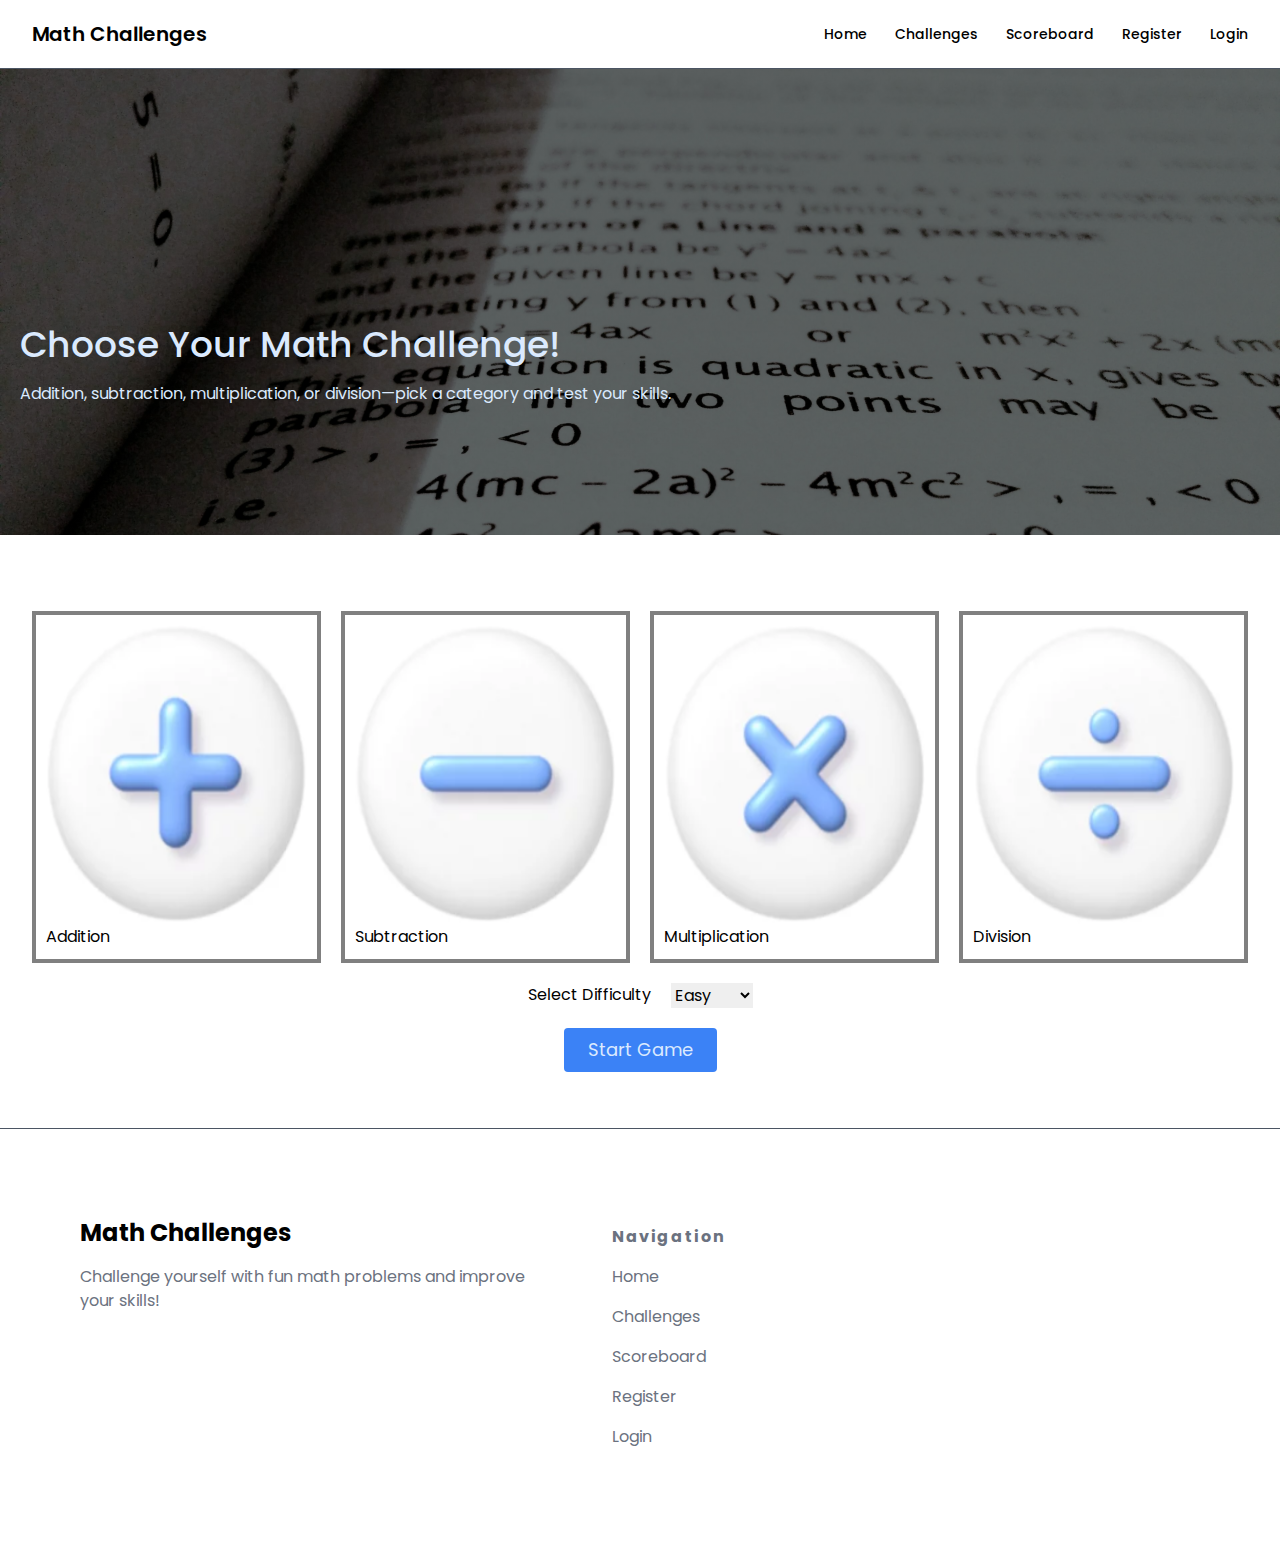
<file: fe/challenges.html>
<html lang="en">

<head>
    <link rel="stylesheet" href="./styles/challenges.css" data-precedence="next">
    <meta charset="utf-8">
    <title>Challenges</title>
    <meta name="viewport" content="width=device-width, initial-scale=1">
    <meta name="robots" content="follow, index">
</head>

<body class="loading bg-black">
    <main class="min-h-screen" style="">
        <div>
            <div>
                <header id="header"
                    class="font-ocean min-h-[60px] flex flex-wrap sm:justify-start sm:flex-nowrap z-50 w-full bg-white text-sm py-3 sm:py-0 border-b-[1px] border-solid border-gray-600">
                    <nav class="relative max-w-screen-2xl w-full mx-auto px-4 sm:flex sm:items-center sm:justify-between sm:px-6 lg:px-8"
                        aria-label="Global">
                        <div class="flex items-center justify-between flex-grow-1"><a
                                class="flex text-xl gap-2 items-center justify-center font-semibold text-black"
                                aria-label="Brand" href="/"><span class="text-[16px] md:text-[20px] leading-none">Math
                                    Challenges</span></a>
                            <div class="sm:hidden"><button type="button" class="hs-collapse-toggle size-9 flex justify-center items-center gap-x-2 text-sm font-semibold rounded-lg border 
    border-blue-500
    text-blue-500
    hover:border-blue-500
   disabled:opacity-50 disabled:pointer-events-none dark:focus:outline-none dark:focus:ring-1"
                                    data-hs-collapse="#navbar-collapse-with-animation"
                                    aria-controls="navbar-collapse-with-animation" aria-label="Toggle navigation"><svg
                                        class="hs-collapse-open:hidden flex-shrink-0 size-4"
                                        xmlns="http://www.w3.org/2000/svg" width="24" height="24" viewBox="0 0 24 24"
                                        fill="none" stroke="currentColor" stroke-width="2" stroke-linecap="round"
                                        stroke-linejoin="round">
                                        <line x1="3" x2="21" y1="6" y2="6"></line>
                                        <line x1="3" x2="21" y1="12" y2="12"></line>
                                        <line x1="3" x2="21" y1="18" y2="18"></line>
                                    </svg><svg class="hs-collapse-open:block hidden flex-shrink-0 size-4"
                                        xmlns="http://www.w3.org/2000/svg" width="24" height="24" viewBox="0 0 24 24"
                                        fill="none" stroke="currentColor" stroke-width="2" stroke-linecap="round"
                                        stroke-linejoin="round">
                                        <path d="M18 6 6 18"></path>
                                        <path d="m6 6 12 12"></path>
                                    </svg></button></div>
                        </div>
                        <div id="navbar-collapse-with-animation"
                            class="hs-collapse hidden overflow-hidden transition-all duration-300 sm:block">
                            <div
                                class="flex flex-col gap-y-4 gap-x-0 mt-5 sm:flex-row sm:items-center sm:justify-end sm:gap-y-0 sm:gap-x-7 sm:mt-0 sm:ps-7">
                                <a class="font-medium text-black hover:text-blue-500 sm:py-6"
                                    href="index.html">Home</a><a
                                    class="font-medium text-black hover:text-blue-500 sm:py-6"
                                    href="challenges.html">Challenges</a><a
                                    class="font-medium text-black hover:text-blue-500 sm:py-6"
                                    href="scoreboard.html">Scoreboard</a><a
                                    class="font-medium text-black hover:text-blue-500 sm:py-6"
                                    href="register.html">Register</a><a
                                    class="font-medium text-black hover:text-blue-500 sm:py-6"
                                    href="login.html">Login</a>

                            </div>
                        </div>
                    </nav>
                </header>
            </div>
            <div>
                <section id="hero-Ofb3PE" class="text-blue-100 font-ocean"
                    style="background-image: linear-gradient(rgba(0, 0, 0, 0.6), rgba(0, 0, 0, 0.6)), url('./images/challenges1.jpeg'); background-size: cover; background-position: center center;">
                    <div
                        class="container max-w-screen-2xl mx-auto flex px-5 py-24 pt-64 md:flex-row flex-col items-center">
                        <div
                            class="lg:flex-grow md:w-1/2 lg:pr-24 md:pr-16 flex flex-col md:items-start md:text-left mb-16 md:mb-0 items-center ">
                            <h1 class="title-font sm:text-4xl text-3xl mb-4 font-medium text-blue-100">Choose Your Math Challenge!</h1>
                            <p class="mb-8 leading-relaxed">Addition, subtraction, multiplication, or division—pick a category and test your skills.</p>
                        </div>
                    </div>
                </section>
            </div>
            <div class="bg-white font-ocean px-4 py-10 sm:px-6 lg:px-8 lg:py-14">
                
                <div class='alias-container'>
                    <p id='alias' class='text-blue-500 inline-flex items-center gap-2 text-xl font-bold md:text-2xl'></p>
                </div>
                
                <div id='playground'>
                    <div class="operation-container">
                        <div class="operation" onclick="selectOperation('addition', this)">
                            <img src="./images/plus.png" alt="Addition">
                            <p>Addition</p>
                        </div>
                        <div class="operation" onclick="selectOperation('subtraction', this)">
                            <img src="./images/minus.png" alt="Subtraction">
                            <p>Subtraction</p>
                        </div>
                        <div class="operation" onclick="selectOperation('multiplication', this)">
                            <img src="./images/multiplication.png" alt="Multiplication">
                            <p>Multiplication</p>
                        </div>
                        <div class="operation" onclick="selectOperation('division', this)">
                            <img src="./images/division.png" alt="Division">
                            <p>Division</p>
                        </div>
                    </div>
                
                    <div class="difficulty-container">
                        <h3>Select Difficulty</h3>
                        <select id="difficulty">
                            <option value="easy">Easy</option>
                            <option value="medium">Medium</option>
                            <option value="hard">Hard</option>
                            <option value="expert">Expert</option>
                        </select>
                    </div>    
                </div>

                <div class='flex justify-center'>
                    <button class="inline-flex text-blue-100 bg-blue-500 hover:bg-blue-600 border-0 py-2 px-6 focus:outline-none rounded text-lg" onclick="confirmSelection()">Start Game</button>
                </div>                
            </div>
            <div>
                <div id="footer"
                    class="bg-white font-ocean p-4 sm:pt-10 lg:p-12 border-t-[1px] border-solid border-gray-600">
                    <footer class="mx-auto max-w-screen-2xl px-4 md:px-8">
                        <div class="mb-16 flex flex-col md:flex-row md:gap-12 gap-4 pt-10 lg:gap-8 lg:pt-12">
                            <div class="col-span-full lg:col-span-2">
                                <div class="mb-4 lg:-mt-2"><a
                                        class="text-black inline-flex items-center gap-2 text-xl font-bold md:text-2xl"
                                        aria-label="logo" href="index.html">
                                        <p class="max-w-[700px]">Math Challenges</p>
                                    </a></div>
                                <p class="text-gray-500 max-w-[500px] mb-6 sm:pr-8">Challenge yourself with fun math
                                    problems and improve your skills!</p>
                            </div>
                            <div>
                                <div class="text-gray-500 mb-4 font-bold tracking-widest">Navigation</div>
                                <nav class="flex flex-col gap-4">
                                    <div><a class="text-gray-500 hover:text-blue-500 active:text-blue-600 transition duration-100"
                                            href="index.html">Home</a></div>
                                    <div><a class="text-gray-500 hover:text-blue-500 active:text-blue-600 transition duration-100"
                                            href="challenges.html">Challenges</a></div>
                                    <div><a class="text-gray-500 hover:text-blue-500 active:text-blue-600 transition duration-100"
                                            href="scoreboard.html">Scoreboard</a></div>
                                    <div><a class="text-gray-500 hover:text-blue-500 active:text-blue-600 transition duration-100"
                                            href="register.html">Register</a></div>
                                    <div><a class="text-gray-500 hover:text-blue-500 active:text-blue-600 transition duration-100"
                                            href="login.html">Login</a></div>

                                </nav>
                            </div>
                        </div>
                    </footer>
                </div>
            </div>
        </div>
    </main>
    <script src="scripts/challenges.js"></script>
</body>

</html>
</file>
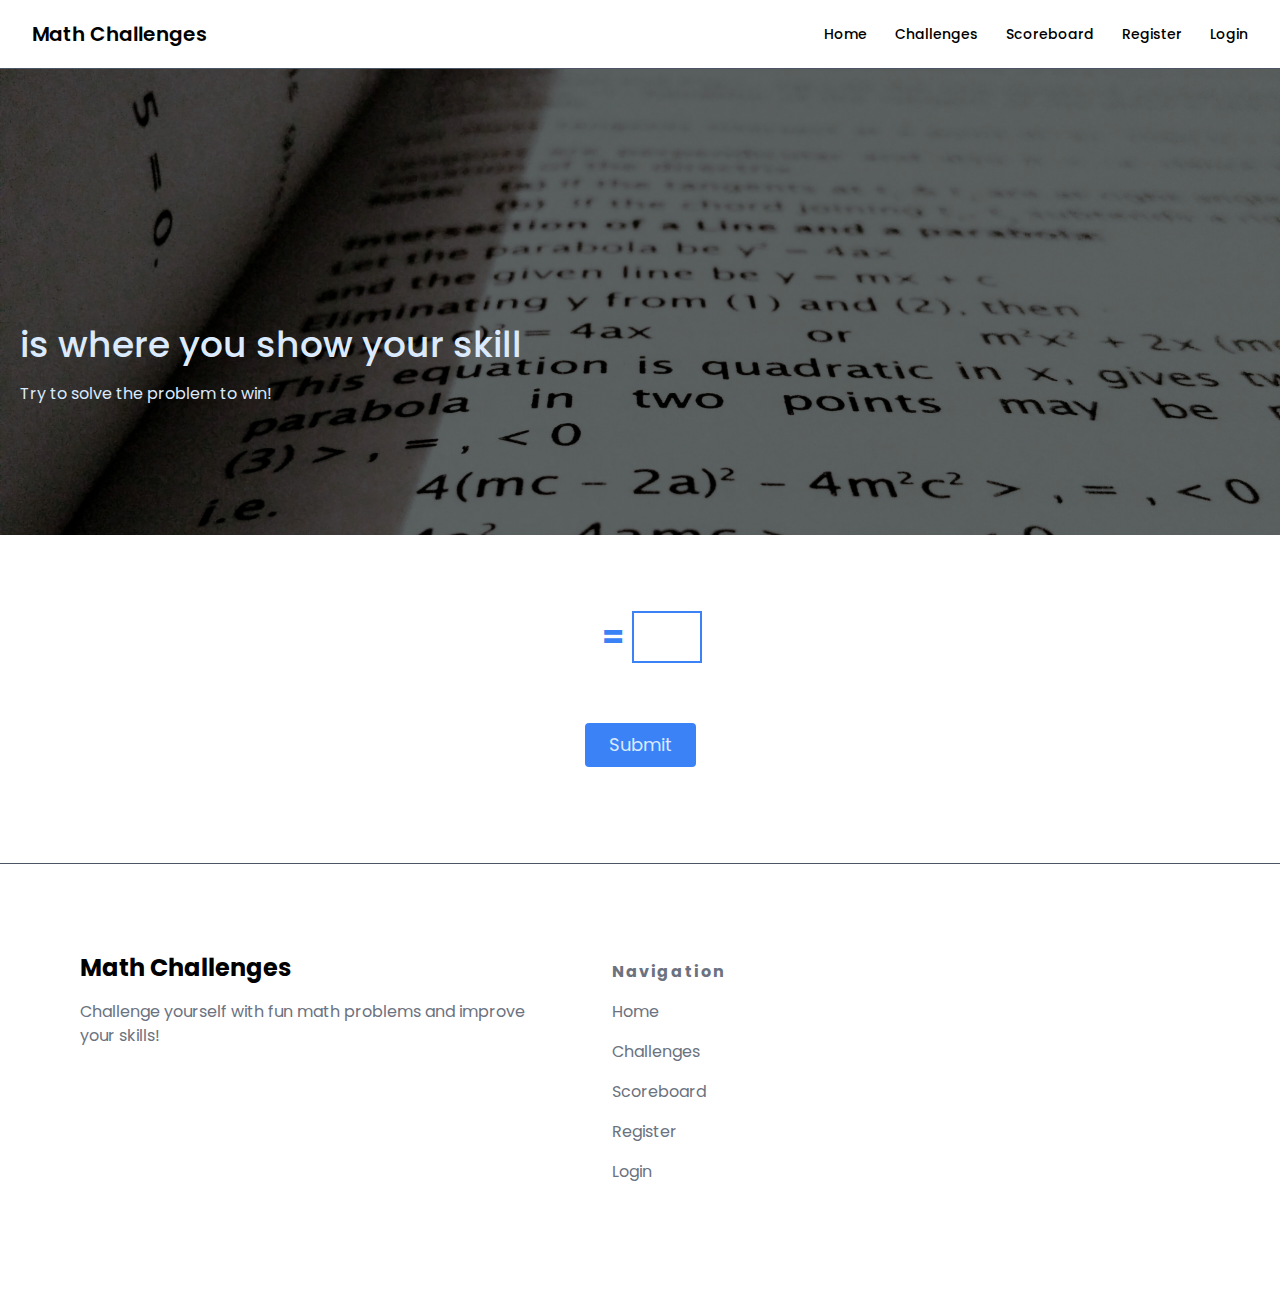
<file: fe/game.html>
<html lang="en">

<head>
    <link rel="stylesheet" href="./styles/game.css" data-precedence="next">
    <meta charset="utf-8">
    <title>Challenges</title>
    <meta name="viewport" content="width=device-width, initial-scale=1">
    <meta name="robots" content="follow, index">
</head>

<body class="loading bg-black">
    <main class="min-h-screen" style="">
        <div>
            <div>
                <header id="header"
                    class="font-ocean min-h-[60px] flex flex-wrap sm:justify-start sm:flex-nowrap z-50 w-full bg-white text-sm py-3 sm:py-0 border-b-[1px] border-solid border-gray-600">
                    <nav class="relative max-w-screen-2xl w-full mx-auto px-4 sm:flex sm:items-center sm:justify-between sm:px-6 lg:px-8"
                        aria-label="Global">
                        <div class="flex items-center justify-between flex-grow-1"><a
                                class="flex text-xl gap-2 items-center justify-center font-semibold text-black"
                                aria-label="Brand" href="/"><span class="text-[16px] md:text-[20px] leading-none">Math
                                    Challenges</span></a>
                            <div class="sm:hidden"><button type="button" class="hs-collapse-toggle size-9 flex justify-center items-center gap-x-2 text-sm font-semibold rounded-lg border 
    border-blue-500
    text-blue-500
    hover:border-blue-500
   disabled:opacity-50 disabled:pointer-events-none dark:focus:outline-none dark:focus:ring-1"
                                    data-hs-collapse="#navbar-collapse-with-animation"
                                    aria-controls="navbar-collapse-with-animation" aria-label="Toggle navigation"><svg
                                        class="hs-collapse-open:hidden flex-shrink-0 size-4"
                                        xmlns="http://www.w3.org/2000/svg" width="24" height="24" viewBox="0 0 24 24"
                                        fill="none" stroke="currentColor" stroke-width="2" stroke-linecap="round"
                                        stroke-linejoin="round">
                                        <line x1="3" x2="21" y1="6" y2="6"></line>
                                        <line x1="3" x2="21" y1="12" y2="12"></line>
                                        <line x1="3" x2="21" y1="18" y2="18"></line>
                                    </svg><svg class="hs-collapse-open:block hidden flex-shrink-0 size-4"
                                        xmlns="http://www.w3.org/2000/svg" width="24" height="24" viewBox="0 0 24 24"
                                        fill="none" stroke="currentColor" stroke-width="2" stroke-linecap="round"
                                        stroke-linejoin="round">
                                        <path d="M18 6 6 18"></path>
                                        <path d="m6 6 12 12"></path>
                                    </svg></button></div>
                        </div>
                        <div id="navbar-collapse-with-animation"
                            class="hs-collapse hidden overflow-hidden transition-all duration-300 sm:block">
                            <div
                                class="flex flex-col gap-y-4 gap-x-0 mt-5 sm:flex-row sm:items-center sm:justify-end sm:gap-y-0 sm:gap-x-7 sm:mt-0 sm:ps-7">
                                <a class="font-medium text-black hover:text-blue-500 sm:py-6"
                                    href="index.html">Home</a><a
                                    class="font-medium text-black hover:text-blue-500 sm:py-6"
                                    href="challenges.html">Challenges</a><a
                                    class="font-medium text-black hover:text-blue-500 sm:py-6"
                                    href="scoreboard.html">Scoreboard</a><a
                                    class="font-medium text-black hover:text-blue-500 sm:py-6"
                                    href="register.html">Register</a><a
                                    class="font-medium text-black hover:text-blue-500 sm:py-6"
                                    href="login.html">Login</a>

                            </div>
                        </div>
                    </nav>
                </header>
            </div>
            <div>
                <section id="hero-Ofb3PE" class="text-blue-100 font-ocean"
                    style="background-image: linear-gradient(rgba(0, 0, 0, 0.6), rgba(0, 0, 0, 0.6)), url('./images/challenges1.jpeg'); background-size: cover; background-position: center center;">
                    <div
                        class="container max-w-screen-2xl mx-auto flex px-5 py-24 pt-64 md:flex-row flex-col items-center">
                        <div
                            class="lg:flex-grow md:w-1/2 lg:pr-24 md:pr-16 flex flex-col md:items-start md:text-left mb-16 md:mb-0 items-center ">
                            <h1 class="title-font sm:text-4xl text-3xl mb-4 font-medium text-blue-100"><span id='game-selected'></span> is where you show your skill</h1>
                            <p class="mb-8 leading-relaxed">Try to solve the problem to win!</p>
                        </div>
                    </div>
                </section>
            </div>
            <div class="bg-white font-ocean px-4 py-10 sm:px-6 lg:px-8 lg:py-14">
                
                <div class='alias-container'>
                    <p id='alias' class='text-blue-500 inline-flex items-center gap-2 text-xl font-bold md:text-2xl'></p>
                </div>

                <div class='question-container'>
                    <p id='question' class='text-blue-500 inline-flex items-center gap-2 text-xl font-bold md:text-2xl'>
                        <span id='firstNumber' class='number-container'></span>
                        <span id='operator' class='operator-container'></span>
                        <span id='secondNumber' class='number-container'></span>
                        <span id='equals' class='operator-container'> = </span>
                        <input type="number" name="guess" id="guess" class='guess-container' />
                    </p>
                </div>
                <div class='result-container'>
                    <p id='result' class='hidden text-blue-500 inline-flex items-center gap-2 text-xl font-bold md:text-2xl'></p>                    
                </div>
                <div class='flex justify-center'>
                    <button class="inline-flex text-blue-100 bg-blue-500 hover:bg-blue-600 border-0 py-2 px-6 focus:outline-none rounded text-lg" onclick="submitAnswer()">Submit</button>
                </div>
                <div class='attempts-table-container'>
                    <table id='attempts-table' class='hidden w-full table-auto text-sm text-left text-gray-500'>
                        <caption class='text-blue-500'>Attempts history</caption>
                        <thead>
                            <tr>
                                <th>Challenge</th>
                                <th>Your guess</th>
                                <th>Correct</th>
                                <th>Game</th>
                            </tr>
                        </thead>
                        <tbody></tbody>
                    </table>
                </div>
            </div>
            <div>
                <div id="footer" class="bg-white font-ocean p-4 sm:pt-10 lg:p-12 border-t-[1px] border-solid border-gray-600">
                    <footer class="mx-auto max-w-screen-2xl px-4 md:px-8">
                        <div class="mb-16 flex flex-col md:flex-row md:gap-12 gap-4 pt-10 lg:gap-8 lg:pt-12">
                            <div class="col-span-full lg:col-span-2">
                                <div class="mb-4 lg:-mt-2">
                                    <a class="text-black inline-flex items-center gap-2 text-xl font-bold md:text-2xl" aria-label="logo" href="index.html">
                                        <p class="max-w-[700px]">Math Challenges</p>
                                    </a>
                                </div>
                                <p class="text-gray-500 max-w-[500px] mb-6 sm:pr-8">Challenge yourself with fun math problems and improve your skills!</p>
                            </div>
                            <div>
                                <div class="text-gray-500 mb-4 font-bold tracking-widest">Navigation</div>
                                <nav class="flex flex-col gap-4">
                                    <div><a class="text-gray-500 hover:text-blue-500 active:text-blue-600 transition duration-100"
                                            href="index.html">Home</a></div>
                                    <div><a class="text-gray-500 hover:text-blue-500 active:text-blue-600 transition duration-100"
                                            href="challenges.html">Challenges</a></div>
                                    <div><a class="text-gray-500 hover:text-blue-500 active:text-blue-600 transition duration-100"
                                            href="scoreboard.html">Scoreboard</a></div>
                                    <div><a class="text-gray-500 hover:text-blue-500 active:text-blue-600 transition duration-100"
                                            href="register.html">Register</a></div>
                                    <div><a class="text-gray-500 hover:text-blue-500 active:text-blue-600 transition duration-100"
                                            href="login.html">Login</a></div>

                                </nav>
                            </div>
                        </div>
                    </footer>
                </div>
            </div>
        </div>
    </main>
    <script src="scripts/game.js"></script>
</body>

</html>
</file>
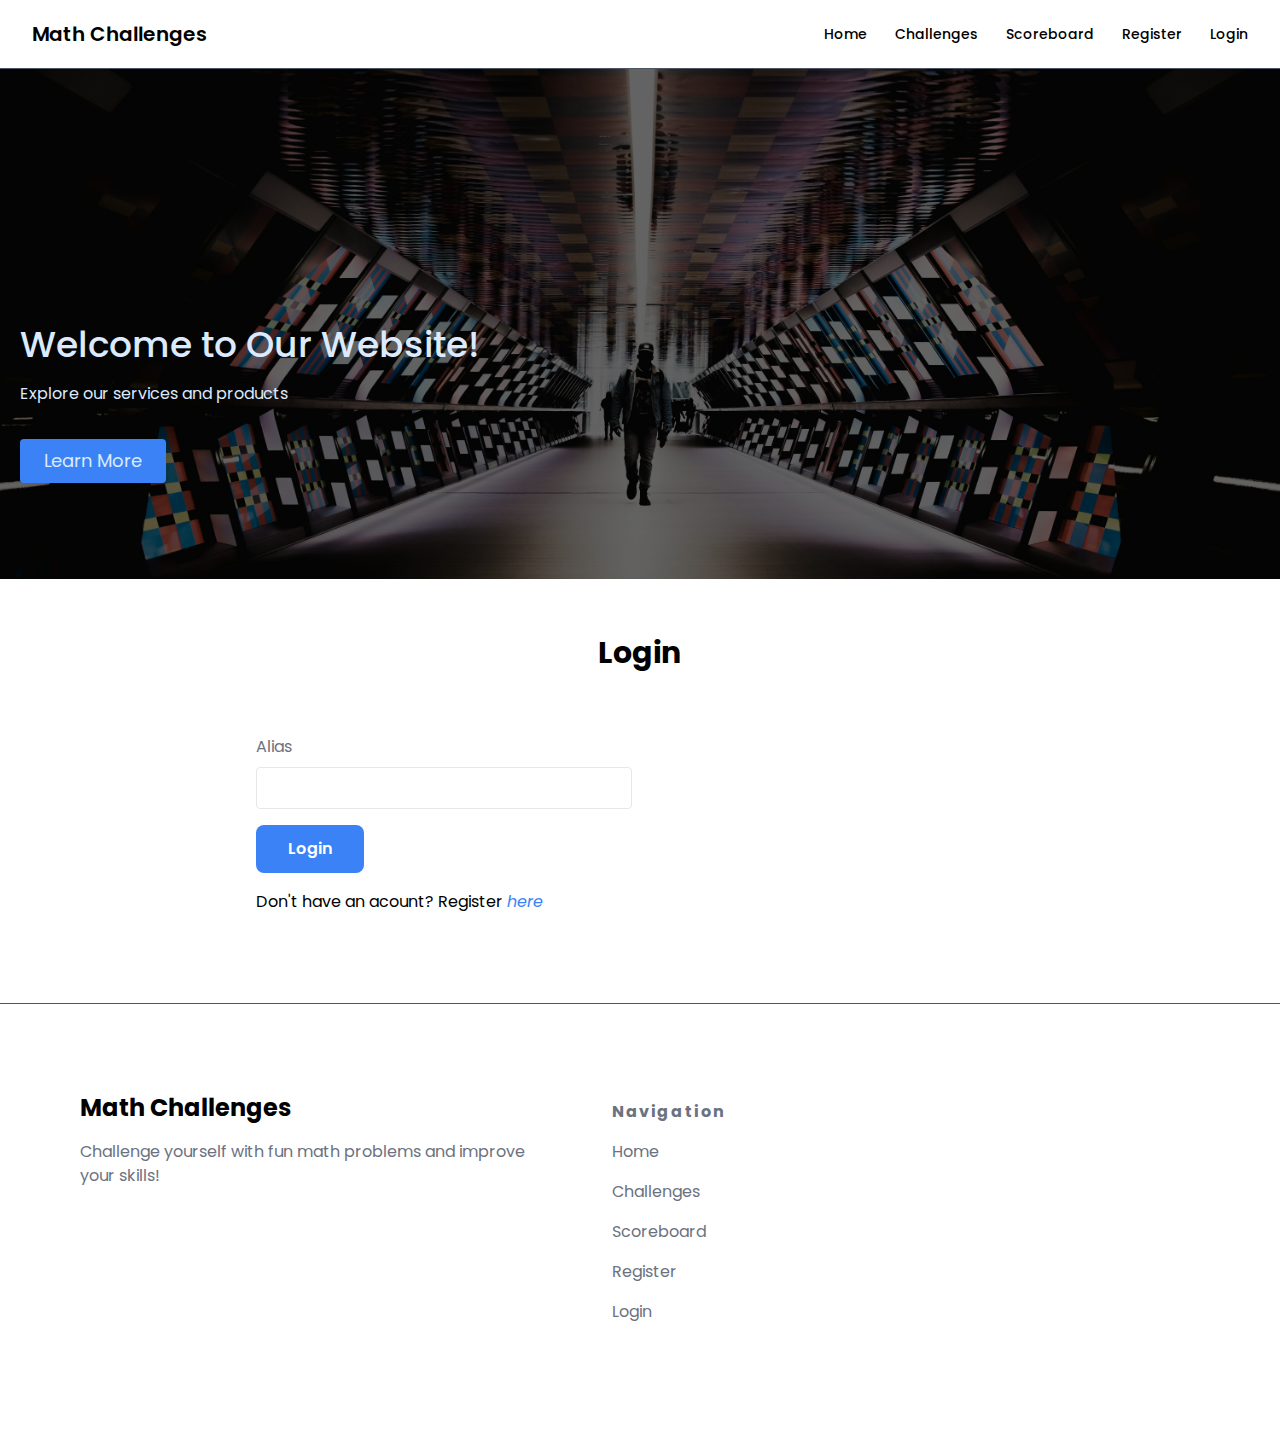
<file: fe/login.html>
<html lang="en">

<head>
    <meta charset="utf-8">
    <link rel="stylesheet" href="./styles/login.css" data-precedence="next">
    <title>Login</title>
    <meta name="viewport" content="width=device-width, initial-scale=1">
    <meta name="robots" content="follow, index">
</head>

<body class="loading bg-black">
    <main class="min-h-screen" style="">
        <div>
            <div>
                <header id="header"
                    class="font-ocean min-h-[60px] flex flex-wrap sm:justify-start sm:flex-nowrap z-50 w-full bg-white text-sm py-3 sm:py-0 border-b-[1px] border-solid border-gray-600">
                    <nav class="relative max-w-screen-2xl w-full mx-auto px-4 sm:flex sm:items-center sm:justify-between sm:px-6 lg:px-8"
                        aria-label="Global">
                        <div class="flex items-center justify-between flex-grow-1"><a
                                class="flex text-xl gap-2 items-center justify-center font-semibold text-black"
                                aria-label="Brand" href="/"><span class="text-[16px] md:text-[20px] leading-none">Math Challenges</span></a>
                            <div class="sm:hidden"><button type="button" class="hs-collapse-toggle size-9 flex justify-center items-center gap-x-2 text-sm font-semibold rounded-lg border border-blue-500 text-blue-500 hover:border-blue-500 disabled:opacity-50 disabled:pointer-events-none dark:focus:outline-none dark:focus:ring-1"
                                    data-hs-collapse="#navbar-collapse-with-animation"
                                    aria-controls="navbar-collapse-with-animation" aria-label="Toggle navigation"><svg
                                        class="hs-collapse-open:hidden flex-shrink-0 size-4"
                                        xmlns="http://www.w3.org/2000/svg" width="24" height="24" viewBox="0 0 24 24"
                                        fill="none" stroke="currentColor" stroke-width="2" stroke-linecap="round"
                                        stroke-linejoin="round">
                                        <line x1="3" x2="21" y1="6" y2="6"></line>
                                        <line x1="3" x2="21" y1="12" y2="12"></line>
                                        <line x1="3" x2="21" y1="18" y2="18"></line>
                                    </svg><svg class="hs-collapse-open:block hidden flex-shrink-0 size-4"
                                        xmlns="http://www.w3.org/2000/svg" width="24" height="24" viewBox="0 0 24 24"
                                        fill="none" stroke="currentColor" stroke-width="2" stroke-linecap="round"
                                        stroke-linejoin="round">
                                        <path d="M18 6 6 18"></path>
                                        <path d="m6 6 12 12"></path>
                                    </svg></button></div>
                        </div>
                        <div id="navbar-collapse-with-animation"
                            class="hs-collapse hidden overflow-hidden transition-all duration-300 sm:block">
                            <div
                                class="flex flex-col gap-y-4 gap-x-0 mt-5 sm:flex-row sm:items-center sm:justify-end sm:gap-y-0 sm:gap-x-7 sm:mt-0 sm:ps-7">
                                <a class="font-medium text-black hover:text-blue-500 sm:py-6" href="index.html">Home</a>
                                <a class="font-medium text-black hover:text-blue-500 sm:py-6"
                                    href="challenges.html">Challenges</a>
                                <a class="font-medium text-black hover:text-blue-500 sm:py-6"
                                    href="scoreboard.html">Scoreboard</a>
                                <a class="font-medium text-black hover:text-blue-500 sm:py-6"
                                    href="register.html">Register</a>
                                <a class="font-medium text-black hover:text-blue-500 sm:py-6"
                                    href="login.html">Login</a>
                            </div>
                        </div>

            </div>
            </nav>
            </header>
        </div>
        <div>
            <section id="hero-iTEkdL" class="text-blue-100 font-ocean"
                style="background-image: linear-gradient(rgba(0, 0, 0, 0.6), rgba(0, 0, 0, 0.6)), url('./images/login1.jpeg'); background-size: cover; background-position: center center;">
                <div class="container max-w-screen-2xl mx-auto flex px-5 py-24 pt-64 md:flex-row flex-col items-center">
                    <div
                        class="lg:flex-grow md:w-1/2 lg:pr-24 md:pr-16 flex flex-col md:items-start md:text-left mb-16 md:mb-0 items-center ">
                        <h1 class="title-font sm:text-4xl text-3xl mb-4 font-medium text-blue-100">Welcome to Our
                            Website!</h1>
                        <p class="mb-8 leading-relaxed">Explore our services and products</p>
                        <div class="flex justify-center"><a class="inline-flex text-blue-100 bg-blue-500 hover:bg-blue-600 border-0 py-2 px-6 focus:outline-none rounded text-lg" href="index.html">Learn More</a></div>
                    </div>
                </div>
            </section>
        </div>
        <div>
            <div id="form-zn2uK9" class="bg-white font-ocean px-4 py-10 sm:px-6 lg:px-8 lg:py-14 ">
                <div class="mx-auto max-w-screen-2xl px-4 md:px-8">
                    <div class="mb-10 md:mb-16">
                        <h2 class="mb-4 text-center text-2xl font-bold text-black md:mb-6 lg:text-3xl">Login</h2>
                    </div>
                    <div class="mx-auto grid max-w-screen-md gap-4 sm:grid-cols-2">
                        <div>
                            <label for="alias-for" class="mb-2 inline-block text-sm text-gray-500 sm:text-base">Alias</label>
                            <input id='alias' type="text" class="w-full rounded border bg-white text-gray-500 ring-blue-300 px-3 py-2 outline-none transition duration-100 focus:ring" name="alias-for">
                        </div>
                        <div class="flex items-center justify-between sm:col-span-2">
                            <button id="send-button" onclick='login()' class="text-white bg-blue-500 hover:bg-blue-600 active:bg-blue-700 disabled:bg-gray-400 inline-block rounded-lg px-8 py-3 text-center text-sm font-semibold outline-none transition duration-100 focus-visible:ring md:text-base">Login</button>
                        </div>
                        <div>
                            <p class="mb-8 leading-relaxed">Don't have an acount? Register <a href="register.html"><em class="text-blue-500">here</em></a>
                            </p>
                        </div>
                    </div>
                </div>
            </div>
        </div>
        <div>
            <div id="footer"
                class="bg-white font-ocean p-4 sm:pt-10 lg:p-12 border-t-[1px] border-solid border-gray-600">
                <footer class="mx-auto max-w-screen-2xl px-4 md:px-8">
                    <div class="mb-16 flex flex-col md:flex-row md:gap-12 gap-4 pt-10 lg:gap-8 lg:pt-12">
                        <div class="col-span-full lg:col-span-2">
                            <div class="mb-4 lg:-mt-2"><a
                                    class="text-black inline-flex items-center gap-2 text-xl font-bold md:text-2xl"
                                    aria-label="logo" href="/">
                                    <p class="max-w-[700px]">Math Challenges</p>
                                </a></div>
                            <p class="text-gray-500 max-w-[500px] mb-6 sm:pr-8">Challenge yourself with fun math
                                problems and improve your skills!</p>
                        </div>
                        <div>
                            <div class="text-gray-500 mb-4 font-bold tracking-widest">Navigation</div>
                            <nav class="flex flex-col gap-4">
                                <div><a class="text-gray-500 hover:text-blue-500 active:text-blue-600 transition duration-100"
                                        href="index.html">Home</a></div>
                                <div><a class="text-gray-500 hover:text-blue-500 active:text-blue-600 transition duration-100"
                                        href="challenges.html">Challenges</a></div>
                                <div><a class="text-gray-500 hover:text-blue-500 active:text-blue-600 transition duration-100"
                                        href="scoreboard.html">Scoreboard</a></div>
                                <div><a class="text-gray-500 hover:text-blue-500 active:text-blue-600 transition duration-100"
                                        href="register.html">Register</a></div>
                                <div><a class="text-gray-500 hover:text-blue-500 active:text-blue-600 transition duration-100"
                                        href="login.html">Login</a></div>
                            </nav>
                        </div>
                    </div>
                </footer>
            </div>
        </div>
        </div>
    </main>
    <script src="scripts/login.js"></script>
</body>

</html>
</file>
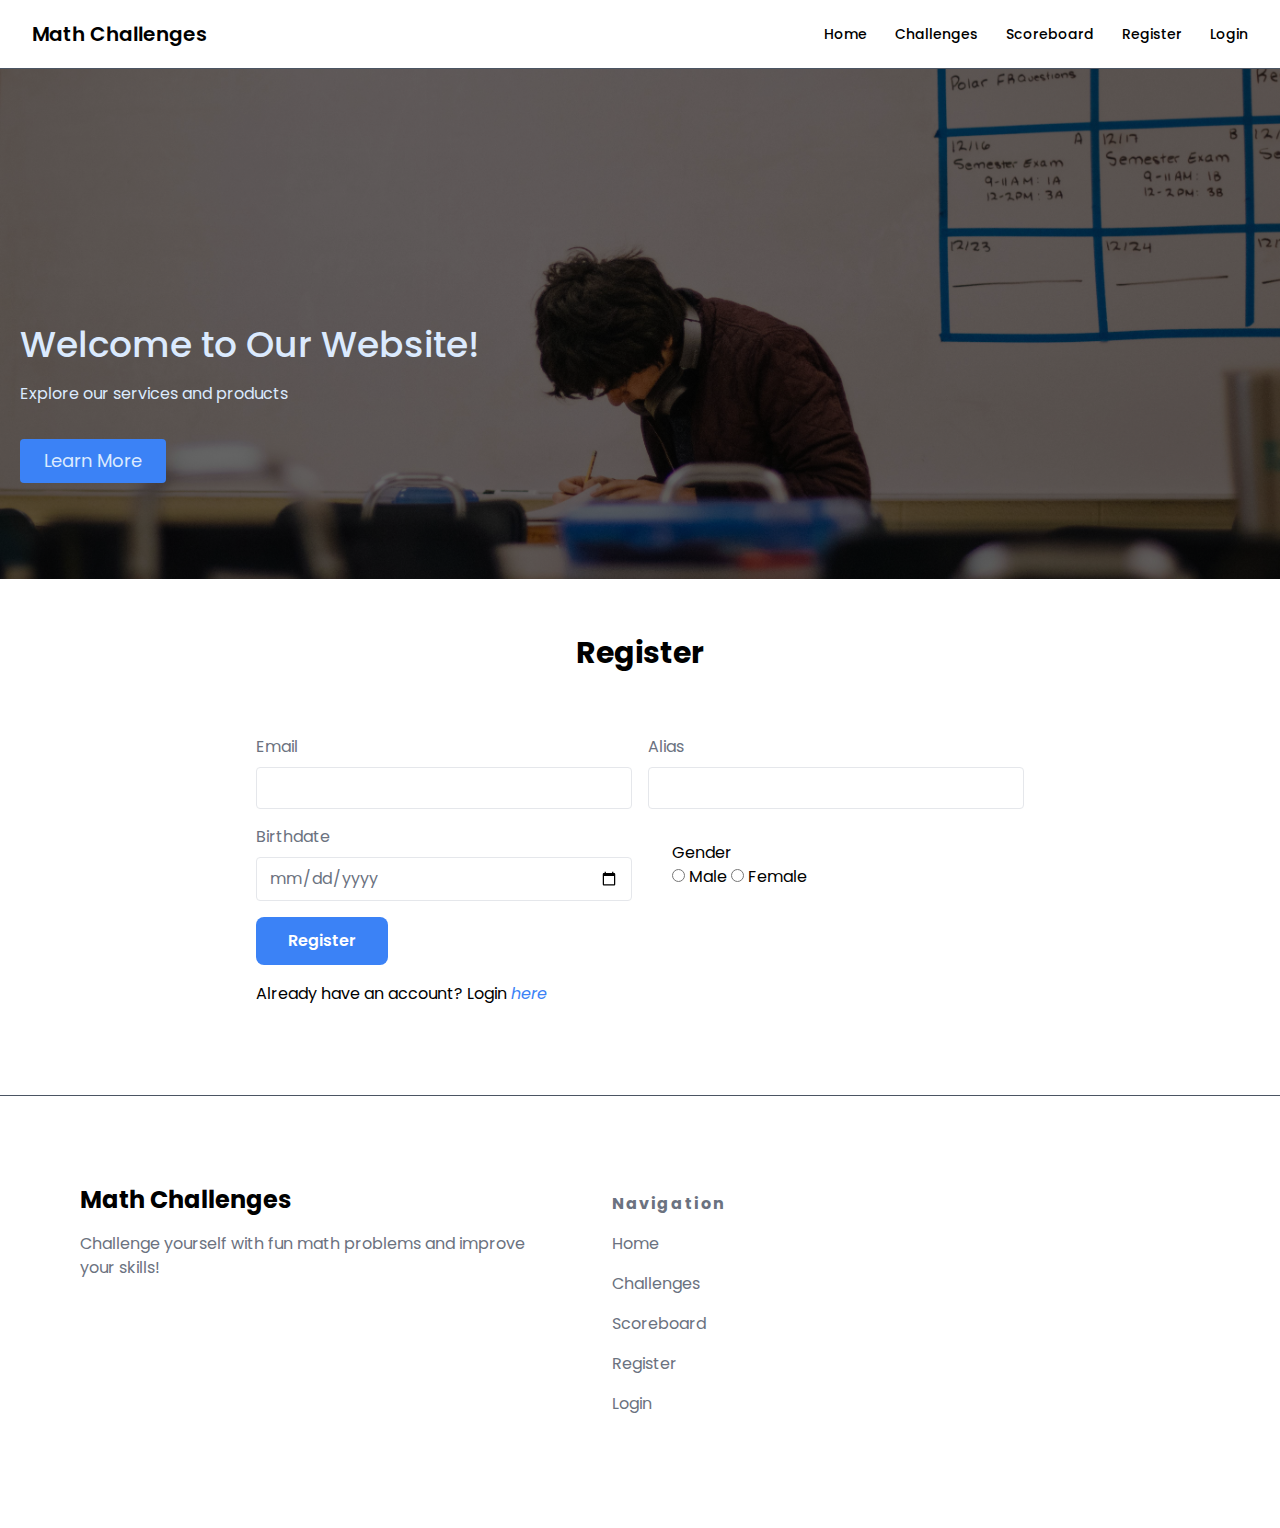
<file: fe/register.html>
<html lang="en">

<head>
    <meta charset="utf-8">
    <link rel="stylesheet" href="./styles/register.css" data-precedence="next">
    <title>Register</title>
    <meta name="viewport" content="width=device-width, initial-scale=1">
    <meta name="robots" content="follow, index">
</head>

<body class="loading bg-black">
    <main class="min-h-screen">
        <div>
            <div>
                <header id="header"
                    class="font-ocean min-h-[60px] flex flex-wrap sm:justify-start sm:flex-nowrap z-50 w-full bg-white text-sm py-3 sm:py-0 border-b-[1px] border-solid border-gray-600">
                    <nav class="relative max-w-screen-2xl w-full mx-auto px-4 sm:flex sm:items-center sm:justify-between sm:px-6 lg:px-8"
                        aria-label="Global">
                        <div class="flex items-center justify-between flex-grow-1"><a
                                class="flex text-xl gap-2 items-center justify-center font-semibold text-black"
                                aria-label="Brand" href="/"><span class="text-[16px] md:text-[20px] leading-none">Math
                                    Challenges</span></a>
                            <div class="sm:hidden"><button type="button"
                                    class="hs-collapse-toggle size-9 flex justify-center items-center gap-x-2 text-sm font-semibold rounded-lg border border-blue-500 text-blue-500 hover:border-blue-500 disabled:opacity-50 disabled:pointer-events-none dark:focus:outline-none dark:focus:ring-1"
                                    data-hs-collapse="#navbar-collapse-with-animation"
                                    aria-controls="navbar-collapse-with-animation" aria-label="Toggle navigation"><svg
                                        class="hs-collapse-open:hidden flex-shrink-0 size-4"
                                        xmlns="http://www.w3.org/2000/svg" width="24" height="24" viewBox="0 0 24 24"
                                        fill="none" stroke="currentColor" stroke-width="2" stroke-linecap="round"
                                        stroke-linejoin="round">
                                        <line x1="3" x2="21" y1="6" y2="6"></line>
                                        <line x1="3" x2="21" y1="12" y2="12"></line>
                                        <line x1="3" x2="21" y1="18" y2="18"></line>
                                    </svg><svg class="hs-collapse-open:block hidden flex-shrink-0 size-4"
                                        xmlns="http://www.w3.org/2000/svg" width="24" height="24" viewBox="0 0 24 24"
                                        fill="none" stroke="currentColor" stroke-width="2" stroke-linecap="round"
                                        stroke-linejoin="round">
                                        <path d="M18 6 6 18"></path>
                                        <path d="m6 6 12 12"></path>
                                    </svg></button></div>
                        </div>
                        <div id="navbar-collapse-with-animation"
                            class="hs-collapse hidden overflow-hidden transition-all duration-300 sm:block">
                            <div
                                class="flex flex-col gap-y-4 gap-x-0 mt-5 sm:flex-row sm:items-center sm:justify-end sm:gap-y-0 sm:gap-x-7 sm:mt-0 sm:ps-7">
                                <a class="font-medium text-black hover:text-blue-500 sm:py-6" href="index.html">Home</a>
                                <a class="font-medium text-black hover:text-blue-500 sm:py-6"
                                    href="challenges.html">Challenges</a>
                                <a class="font-medium text-black hover:text-blue-500 sm:py-6"
                                    href="scoreboard.html">Scoreboard</a>
                                <a class="font-medium text-black hover:text-blue-500 sm:py-6"
                                    href="register.html">Register</a>
                                <a class="font-medium text-black hover:text-blue-500 sm:py-6"
                                    href="login.html">Login</a>
                            </div>
                        </div>

            </div>
            </nav>
            </header>
        </div>
        <div>
            <section id="hero-iTEkdL" class="text-blue-100 font-ocean"
                style="background-image: linear-gradient(rgba(0, 0, 0, 0.6), rgba(0, 0, 0, 0.6)), url('./images/register1.jpeg'); background-size: cover; background-position: center center;">
                <div class="container max-w-screen-2xl mx-auto flex px-5 py-24 pt-64 md:flex-row flex-col items-center">
                    <div
                        class="lg:flex-grow md:w-1/2 lg:pr-24 md:pr-16 flex flex-col md:items-start md:text-left mb-16 md:mb-0 items-center ">
                        <h1 class="title-font sm:text-4xl text-3xl mb-4 font-medium text-blue-100">Welcome to Our
                            Website!</h1>
                        <p class="mb-8 leading-relaxed">Explore our services and products</p>
                        <div class="flex justify-center"><a class="inline-flex text-blue-100 bg-blue-500 hover:bg-blue-600 border-0 py-2 px-6 focus:outline-none rounded text-lg" href="index.html">Learn More</a></div>
                    </div>
                </div>
            </section>
        </div>
        <div>
            <div class="bg-white font-ocean px-4 py-10 sm:px-6 lg:px-8 lg:py-14">
                <div class="mx-auto max-w-screen-2xl px-4 md:px-8">
                    <div class="mb-10 md:mb-16">
                        <h2 class="mb-4 text-center text-2xl font-bold text-black md:mb-6 lg:text-3xl">Register</h2>
                    </div>
                    <div class="mx-auto grid max-w-screen-md gap-4 sm:grid-cols-2">
                        <div>
                            <label for="email-for" class="mb-2 inline-block text-sm text-gray-500 sm:text-base">Email</label>
                            <input id='email' type="email" class="w-full rounded border bg-white text-gray-500 ring-blue-300 px-3 py-2 outline-none transition duration-100 focus:ring" name="email-for">
                        </div>
                        <div>
                            <label for="name-for" class="mb-2 inline-block text-sm text-gray-500 sm:text-base">Alias</label>
                            <input id='alias' class="w-full rounded border bg-white text-gray-500 ring-blue-300 px-3 py-2 outline-none transition duration-100 focus:ring" name="name-for">
                        </div>
                        <div>
                            <label for="name-for" class="mb-2 inline-block text-sm text-gray-500 sm:text-base">Birthdate</label>
                            <input id='birthdate' type="date" class="w-full rounded border bg-white text-gray-500 ring-blue-300 px-3 py-2 outline-none transition duration-100 focus:ring" name="name-for">
                        </div>
                        <div>
                            <fieldset class="mt-4 ml-6">
                                <legend>Gender</legend>
                                <input type="radio" id="male" name="gender" value="male">
                                <label for="male">Male</label>
                                <input type="radio" id="female" name="gender" value="female">
                                <label for="female">Female</label>
                            </fieldset>
                        </div>
                        <div class="flex items-center justify-between sm:col-span-2">
                            <button id="send-button" onclick='register()'
                            class="text-white bg-blue-500 hover:bg-blue-600 active:bg-blue-700 disabled:bg-gray-400 inline-block rounded-lg px-8 py-3 text-center text-sm font-semibold outline-none transition duration-100 focus-visible:ring md:text-base">
                            Register
                        </button>
                        </div>
                        <div>
                            <p class="mb-8 leading-relaxed">Already have an account? Login <a href="login.html"><em class="text-blue-500">here</em></a>
                            </p>
                        </div>
                    </div>
                </div>
            </div>
        </div>
        <div>
            <div id="footer"
                class="bg-white font-ocean p-4 sm:pt-10 lg:p-12 border-t-[1px] border-solid border-gray-600">
                <footer class="mx-auto max-w-screen-2xl px-4 md:px-8">
                    <div class="mb-16 flex flex-col md:flex-row md:gap-12 gap-4 pt-10 lg:gap-8 lg:pt-12">
                        <div class="col-span-full lg:col-span-2">
                            <div class="mb-4 lg:-mt-2"><a
                                    class="text-black inline-flex items-center gap-2 text-xl font-bold md:text-2xl"
                                    aria-label="logo" href="/">
                                    <p class="max-w-[700px]">Math Challenges</p>
                                </a></div>
                            <p class="text-gray-500 max-w-[500px] mb-6 sm:pr-8">Challenge yourself with fun math
                                problems and improve your skills!</p>
                        </div>
                        <div>
                            <div class="text-gray-500 mb-4 font-bold tracking-widest">Navigation</div>
                            <nav class="flex flex-col gap-4">
                                <div><a class="text-gray-500 hover:text-blue-500 active:text-blue-600 transition duration-100"
                                        href="index.html">Home</a></div>
                                <div><a class="text-gray-500 hover:text-blue-500 active:text-blue-600 transition duration-100"
                                        href="challenges.html">Challenges</a></div>
                                <div><a class="text-gray-500 hover:text-blue-500 active:text-blue-600 transition duration-100"
                                        href="scoreboard.html">Scoreboard</a></div>
                                <div><a class="text-gray-500 hover:text-blue-500 active:text-blue-600 transition duration-100"
                                        href="register.html">Register</a></div>
                                <div><a class="text-gray-500 hover:text-blue-500 active:text-blue-600 transition duration-100"
                                        href="login.html">Login</a></div>
                            </nav>
                        </div>
                    </div>
                </footer>
            </div>
        </div>
        </div>
    </main>
    <script src="scripts/register.js"></script>
</body>

</html>
</file>
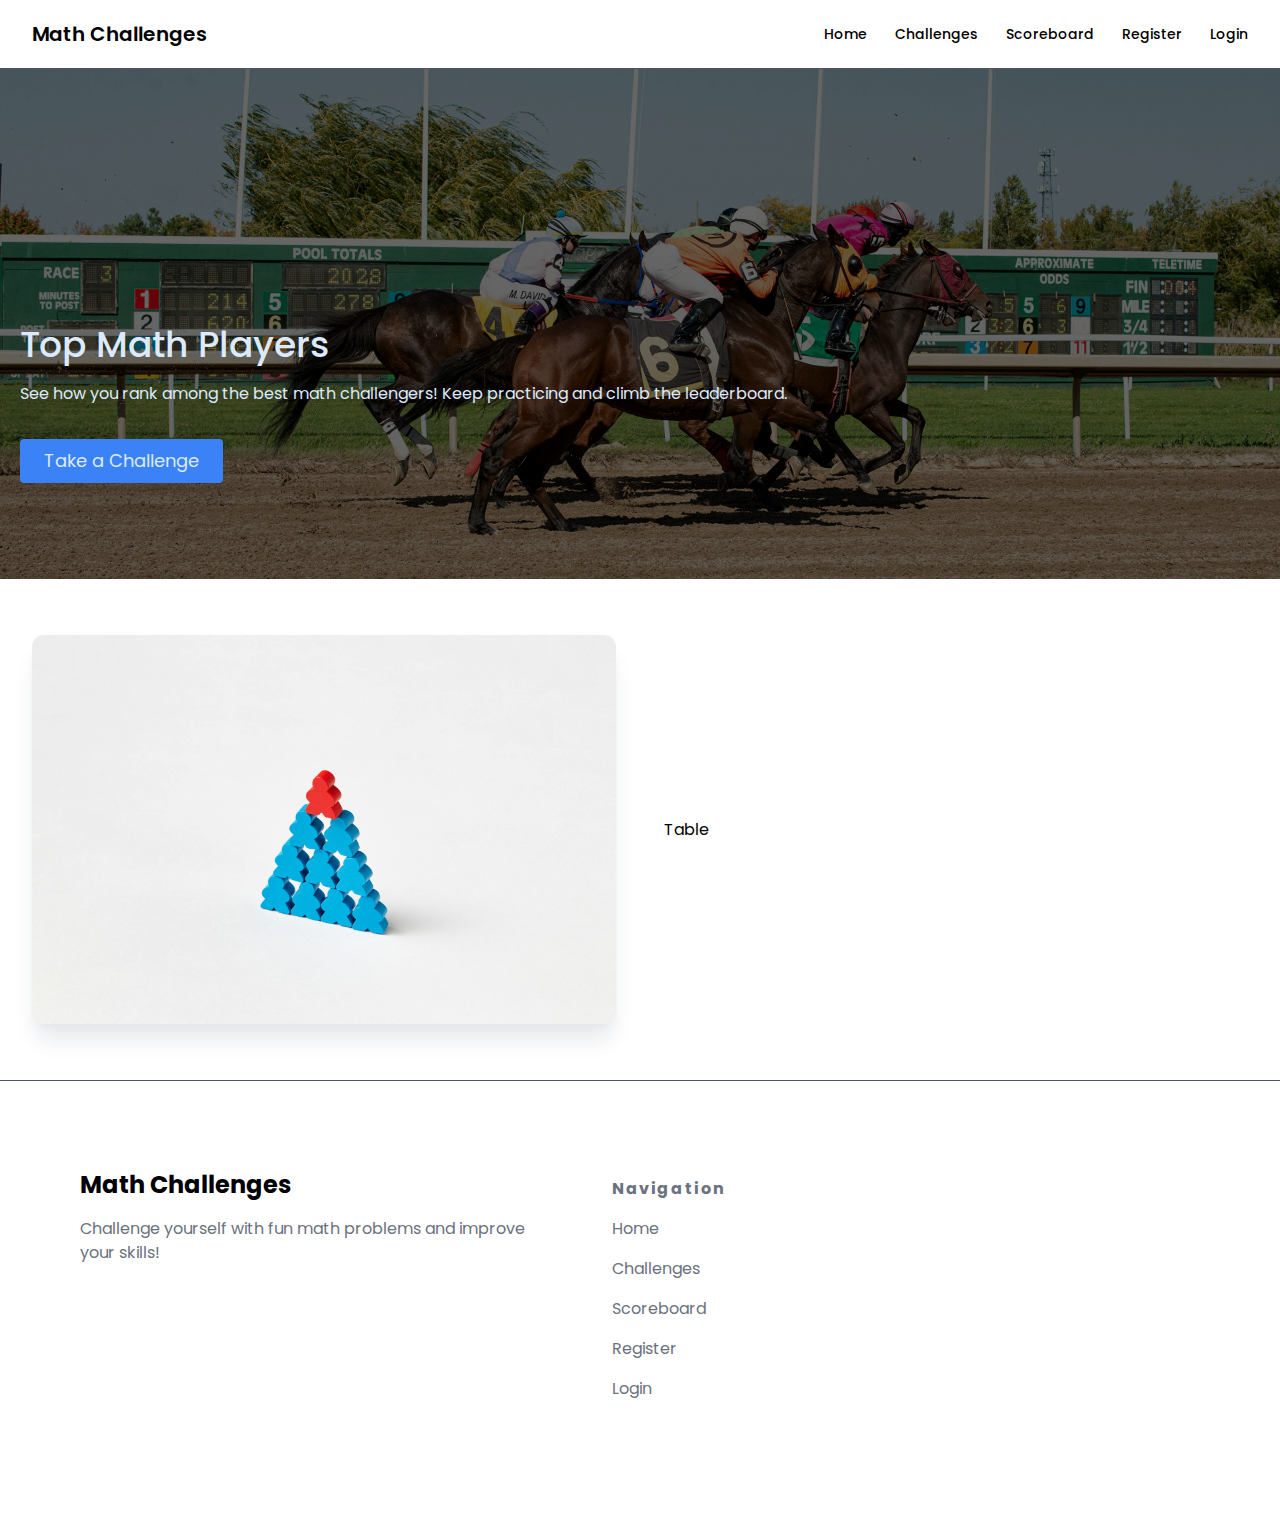
<file: fe/scoreboard.html>
<html lang="en" style="">

<head>
    <link rel="stylesheet" href="./styles/scoreboard.css" data-precedence="next">
    <meta charset="utf-8">
    <title>Scoreboard</title>
    <meta name="viewport" content="width=device-width, initial-scale=1">
    <meta name="robots" content="follow, index">
</head>

<body class="loading bg-black">
    <main class="min-h-screen" style="">
        <div>
            <div>
                <header id="header"
                    class="font-ocean min-h-[60px] flex flex-wrap sm:justify-start sm:flex-nowrap z-50 w-full bg-white text-sm py-3 sm:py-0 border-b-[1px] border-solid border-gray-600">
                    <nav class="relative max-w-screen-2xl w-full mx-auto px-4 sm:flex sm:items-center sm:justify-between sm:px-6 lg:px-8"
                        aria-label="Global">
                        <div class="flex items-center justify-between flex-grow-1"><a
                                class="flex text-xl gap-2 items-center justify-center font-semibold text-black"
                                aria-label="Brand" href="/"><span class="text-[16px] md:text-[20px] leading-none">Math
                                    Challenges</span></a>
                            <div class="sm:hidden"><button type="button"
                                    class="hs-collapse-toggle size-9 flex justify-center items-center gap-x-2 text-sm font-semibold rounded-lg border border-blue-500 text-blue-500 hover:border-blue-500 disabled:opacity-50 disabled:pointer-events-none dark:focus:outline-none dark:focus:ring-1"
                                    data-hs-collapse="#navbar-collapse-with-animation"
                                    aria-controls="navbar-collapse-with-animation" aria-label="Toggle navigation"><svg
                                        class="hs-collapse-open:hidden flex-shrink-0 size-4"
                                        xmlns="http://www.w3.org/2000/svg" width="24" height="24" viewBox="0 0 24 24"
                                        fill="none" stroke="currentColor" stroke-width="2" stroke-linecap="round"
                                        stroke-linejoin="round">
                                        <line x1="3" x2="21" y1="6" y2="6"></line>
                                        <line x1="3" x2="21" y1="12" y2="12"></line>
                                        <line x1="3" x2="21" y1="18" y2="18"></line>
                                    </svg><svg class="hs-collapse-open:block hidden flex-shrink-0 size-4"
                                        xmlns="http://www.w3.org/2000/svg" width="24" height="24" viewBox="0 0 24 24"
                                        fill="none" stroke="currentColor" stroke-width="2" stroke-linecap="round"
                                        stroke-linejoin="round">
                                        <path d="M18 6 6 18"></path>
                                        <path d="m6 6 12 12"></path>
                                    </svg></button></div>
                        </div>
                        <div id="navbar-collapse-with-animation"
                            class="hs-collapse hidden overflow-hidden transition-all duration-300 sm:block">
                            <div
                                class="flex flex-col gap-y-4 gap-x-0 mt-5 sm:flex-row sm:items-center sm:justify-end sm:gap-y-0 sm:gap-x-7 sm:mt-0 sm:ps-7">
                                <a class="font-medium text-black hover:text-blue-500 sm:py-6" href="index.html">Home</a>
                                <a class="font-medium text-black hover:text-blue-500 sm:py-6"
                                    href="challenges.html">Challenges</a>
                                <a class="font-medium text-black hover:text-blue-500 sm:py-6"
                                    href="scoreboard.html">Scoreboard</a>
                                <a class="font-medium text-black hover:text-blue-500 sm:py-6"
                                    href="register.html">Register</a>
                                <a class="font-medium text-black hover:text-blue-500 sm:py-6"
                                    href="login.html">Login</a>
                            </div>
                        </div>
                    </nav>
                </header>
            </div>
            <div>
                <section id="hero-pPMaZT" class="text-blue-100 font-ocean"
                    style="background-image: linear-gradient(rgba(0, 0, 0, 0.6), rgba(0, 0, 0, 0.6)), url('./images/scoreboard1.jpeg'); background-size: cover; background-position: center center;">
                    <div
                        class="container max-w-screen-2xl mx-auto flex px-5 py-24 pt-64 md:flex-row flex-col items-center">
                        <div
                            class="lg:flex-grow md:w-1/2 lg:pr-24 md:pr-16 flex flex-col md:items-start md:text-left mb-16 md:mb-0 items-center ">
                            <h1 class="title-font sm:text-4xl text-3xl mb-4 font-medium text-blue-100">Top Math Players
                            </h1>
                            <p class="mb-8 leading-relaxed">See how you rank among the best math challengers! Keep
                                practicing and climb the leaderboard.</p>
                            <div class="flex justify-center"><a
                                    class="inline-flex text-blue-100 bg-blue-500 hover:bg-blue-600 border-0 py-2 px-6 focus:outline-none rounded text-lg"
                                    href="challenges.html">Take a Challenge</a></div>
                        </div>
                    </div>
                </section>
            </div>
            <div>
                <div id="features-h8hdyQ" class="px-4 py-10 sm:px-6 lg:px-8 lg:py-14 mx-auto font-ocean bg-white">
                    <div class="relative bg-bg-white max-w-screen-2xl m-auto">
                        <div
                            class="relative flex w-full flex-col lg:flex-row items-center justify-center gap-4 lg:gap-12 flex-col lg:flex-row-reverse">
                            <div class=" w-full lg:w-1/2">
                                Table
                            </div>
                            <div class=" w-full lg:w-1/2">
                                <div class="relative w-full">
                                    <div>
                                        <div id="tabs-with-card-1" class="tabpanel"
                                            aria-labelledby="tabs-with-card-item-1"><img class="shadow-xl shadow-gray-200 max-h-[550px] rounded-xl dark:shadow-gray-900/[.2]" src="./images/scoreboard2.jpeg" alt="Image Description"></div>
                                    </div>
                                </div>
                            </div>
                        </div>
                    </div>
                </div>
            </div>
            <div>
                <div id="footer"
                    class="bg-white font-ocean p-4 sm:pt-10 lg:p-12 border-t-[1px] border-solid border-gray-600">
                    <footer class="mx-auto max-w-screen-2xl px-4 md:px-8">
                        <div class="mb-16 flex flex-col md:flex-row md:gap-12 gap-4 pt-10 lg:gap-8 lg:pt-12">
                            <div class="col-span-full lg:col-span-2">
                                <div class="mb-4 lg:-mt-2"><a
                                        class="text-black inline-flex items-center gap-2 text-xl font-bold md:text-2xl"
                                        aria-label="logo" href="/">
                                        <p class="max-w-[700px]">Math Challenges</p>
                                    </a></div>
                                <p class="text-gray-500 max-w-[500px] mb-6 sm:pr-8">Challenge yourself with fun math
                                    problems and improve your skills!</p>
                            </div>
                            <div>
                                <div class="text-gray-500 mb-4 font-bold tracking-widest">Navigation</div>
                                <nav class="flex flex-col gap-4">
                                    <div><a class="text-gray-500 hover:text-blue-500 active:text-blue-600 transition duration-100"
                                            href="index.html">Home</a></div>
                                    <div><a class="text-gray-500 hover:text-blue-500 active:text-blue-600 transition duration-100"
                                            href="challenges.html">Challenges</a></div>
                                    <div><a class="text-gray-500 hover:text-blue-500 active:text-blue-600 transition duration-100"
                                            href="scoreboard.html">Scoreboard</a></div>
                                    <div><a class="text-gray-500 hover:text-blue-500 active:text-blue-600 transition duration-100"
                                            href="register.html">Register</a></div>
                                    <div><a class="text-gray-500 hover:text-blue-500 active:text-blue-600 transition duration-100"
                                            href="login.html">Login</a></div>
                                </nav>
                            </div>
                        </div>
                    </footer>
                </div>
            </div>
        </div>
    </main>
    <script src="scripts/scoreboard.js"></script>
</body>

</html>
</file>
<file: fe/styles/challenges.css>
@import './base-tailwind.css';

.alias-container {
    display: flex;
    justify-content: center;
    gap: 20px;
    margin-bottom: 20px;
}

.operation-container {
    display: flex;
    justify-content: center;
    gap: 20px;
    margin-bottom: 20px;
}

.operation {
    border: 4px solid gray;
    padding: 10px;
    cursor: pointer;
    transition: 0.3s;
}

.operation img {
    width: 300px;
    height: 300px;
}
.selected {
    border-color: blue;
}

.difficulty-container {
    display: flex;
    justify-content: center;
    gap: 20px;
    margin-bottom: 20px;
}
</file>
<file: fe/styles/game.css>
@import './base-tailwind.css';

.alias-container {
    display: flex;
    justify-content: center;
    gap: 20px;
    margin-bottom: 20px;
}

.question-container {
    display: flex;
    justify-content: center;
    gap: 20px;
    margin-bottom: 20px;
}

.number-container {
    display: flex;
    justify-content: center;
    gap: 20px;
    margin-bottom: 20px;
    font-size: xx-large;
    font-weight: bold;
}

.operator-container {
    display: flex;
    justify-content: center;
    gap: 20px;
    margin-bottom: 20px;
    font-size: xx-large;
    font-weight: bold;
}

.guess-container {
    border: solid 2px;
    justify-content: center;
    gap: 20px;
    margin-bottom: 20px;
    font-size: xx-large;
    font-weight: bold;
    width: 70px;
}

.result-container {
    display: flex;
    justify-content: center;
    gap: 20px;
    margin-bottom: 20px;
    font-size: xx-large;
}

.attempts-table-container {
    display: flex;
    justify-content: center;
    gap: 20px;
    margin-top: 20px;
    margin-bottom: 20px;
}
</file>
<file: fe/styles/login.css>
@import './base-tailwind.css'
</file>
<file: fe/styles/register.css>
@import './base-tailwind.css';
</file>
<file: fe/styles/scoreboard.css>
@import './base-tailwind.css';
</file>
